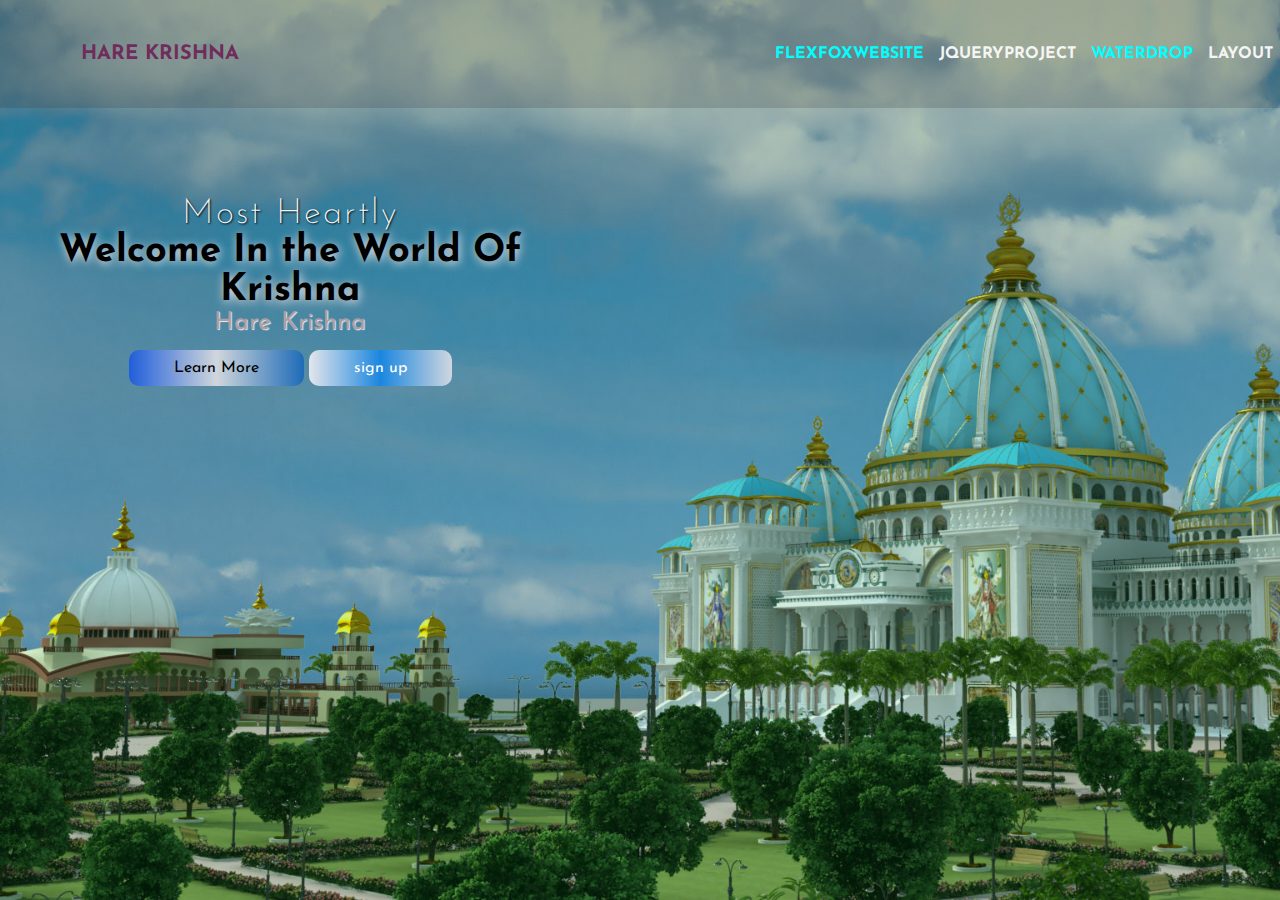
<file: index.html>
<!DOCTYPE html>
<html lang="en">
<head>
    <meta charset="UTF-8">
    <meta name="viewport" content="width=device-width, initial-scale=1.0">
    <title>Animation Website</title>
    <!-- <link href="Aniamtion.css"> -->
    <link rel="stylesheet"href="style.css">
    <link rel="preconnect" href="https://fonts.gstatic.com">
<link href="https://fonts.googleapis.com/css2?family=Josefin+Sans&display=swap" rel="stylesheet">
<link
rel="stylesheet"
href="https://cdnjs.cloudflare.com/ajax/libs/animate.css/4.1.1/animate.min.css"
/>  
</head>
<body>
    <header>
        <nav>
            <div id="logo" ><h1 class="animated">Hare Krishna</h1></div>
            <div class="menu">
                <a href="websiteusingflexbox.html">Flexfoxwebsite</a>
                <a href="jqeryproject.html">JQueryProject</a>
                <a href="waterdrop.html">WaterDrop</a>
                <a href="website layout.html">Layout</a>
            </div>
        </nav>
            <main>
                <section>
                       <h3>Most Heartly</h3>
                       <!-- <br>/ -->
                       <h1>Welcome In the World Of Krishna<span class="change_content"></span></h1>
                      <!-- <br> -->
                       <p>Hare Krishna</p>
                       <a class="learn" href="#">Learn More</a>
                       <a  class="signup"href="#">sign up</a>

                </section>
            </main>
        
    </header>
</body>
</html>
</file>
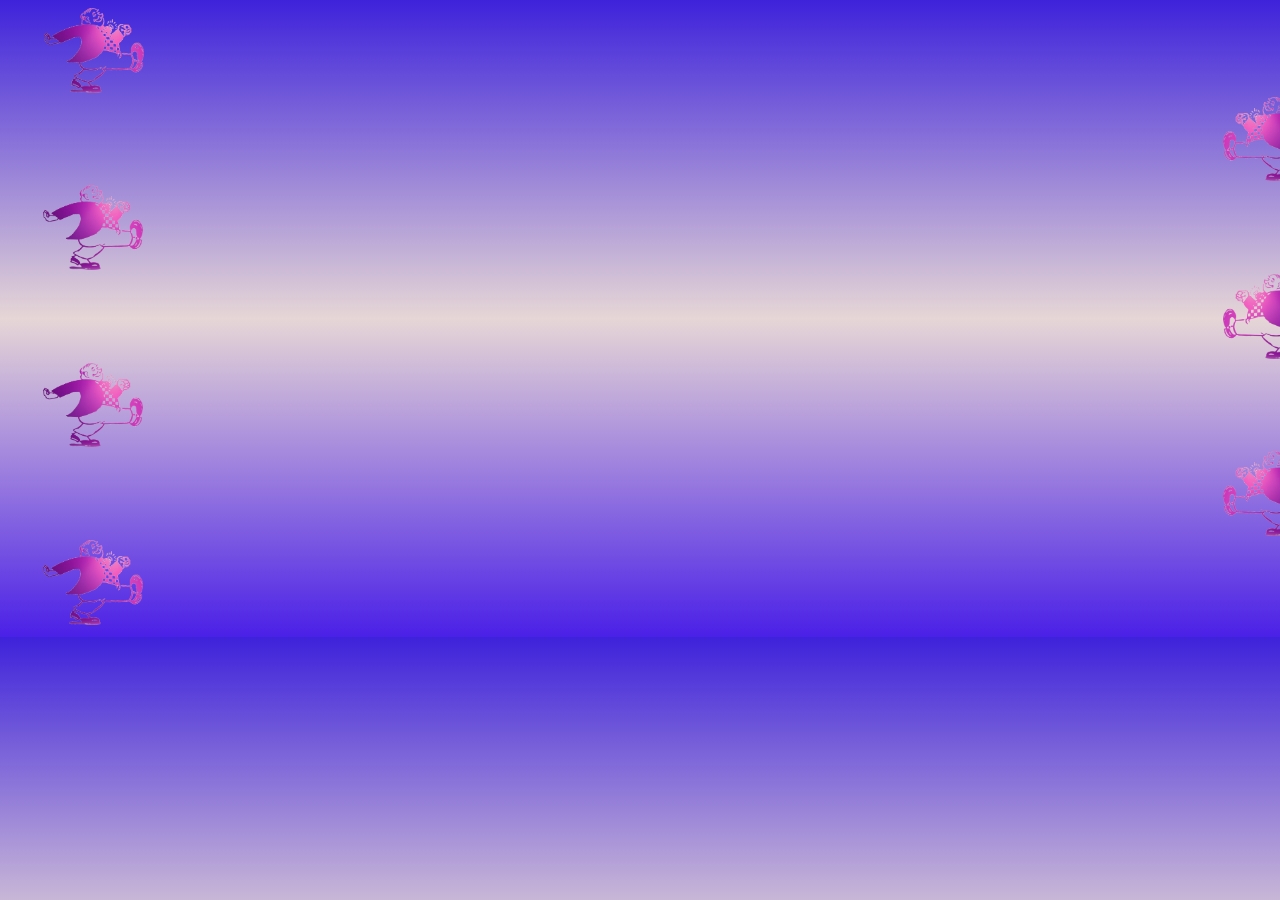
<file: jqeryproject.html>
<!DOCTYPE html>
<html lang="en">
<head>
    <meta charset="UTF-8">
   
    <meta name="viewport" content="width=device-width, initial-scale=1.0">
    <title>Project</title>
    <style>
        body{
            /* background:linear-gradient(red ,blue ,green); */
            background-image:linear-gradient(to top,rgb(75, 32, 231),#e6d6d6,#3e22db);
        }
        #imgman,#imgman2,#imgman4,#imgman6{
            /* direction: inherit; */
            transform: scaleX(-1);
            position: relative;
        }
       #imgman1,#imgman3,#imgman5{
           margin-left: 1250px;
           position: relative;
       }
       #kris{
           margin-top:0px;
           position: relative;
           
       }
    </style>
</head>
<body>
    
    <img id="imgman" src="PngItem_1725059.png"width="100px"heigth="100px">
    <br>
   
    
    <img id="imgman1" src="PngItem_1725059.png"width="100px"heigth="100px">

   
   <!-- <br><br> -->
   
   <img id="imgman2" src="PngItem_1725059.png"width="100px"heigth="100px"><br>
   <img id="imgman3" src="PngItem_1725059.png"width="100px"heigth="100px">
   <br>
   <img id="imgman4" src="PngItem_1725059.png"width="100px"heigth="100px">
   <br>
   <img id="imgman5" src="PngItem_1725059.png"width="100px"heigth="100px">
  <br>
   <img id="imgman6" src="PngItem_1725059.png"width="100px"heigth="100px">
   <!-- <img id="kris" src="lord-krishna-picture-transparentpng-24.png"> -->

   <script src="jquery.js">
    </script>
    <script>
        $(document).ready(function(){
            setInterval(function(){

                $("#imgman,#imgman2,#imgman4,#imgman6").animate({left:"+=20px"});
           
// $("#imgman1").animate({marginTop:"+=30px"});


            },10);
            setInterval(function(){
                $("#imgman1,#imgman3,#imgman5").animate({right:"+=20px",backgroundColor:"red",});
            },10);
            
            // setInterval(function(){
            //     // $("#imgman").animate({marginLeft:"+=30px",transform:"scaleX(-1)"});
            //     $("#imgman1").animate({marginTop:"+=50px"});


            // },1);
            // setInterval(function(){
            //     $("#imgman").animate({marginLeft:"+=30px",transform:"scaleX(-1)"});
            //     $("#imgman2").animate({marginTop:"+=50px",marginLeft:"+=30px"});


            // },1);
        });
    </script>
</body>
</html>
</file>
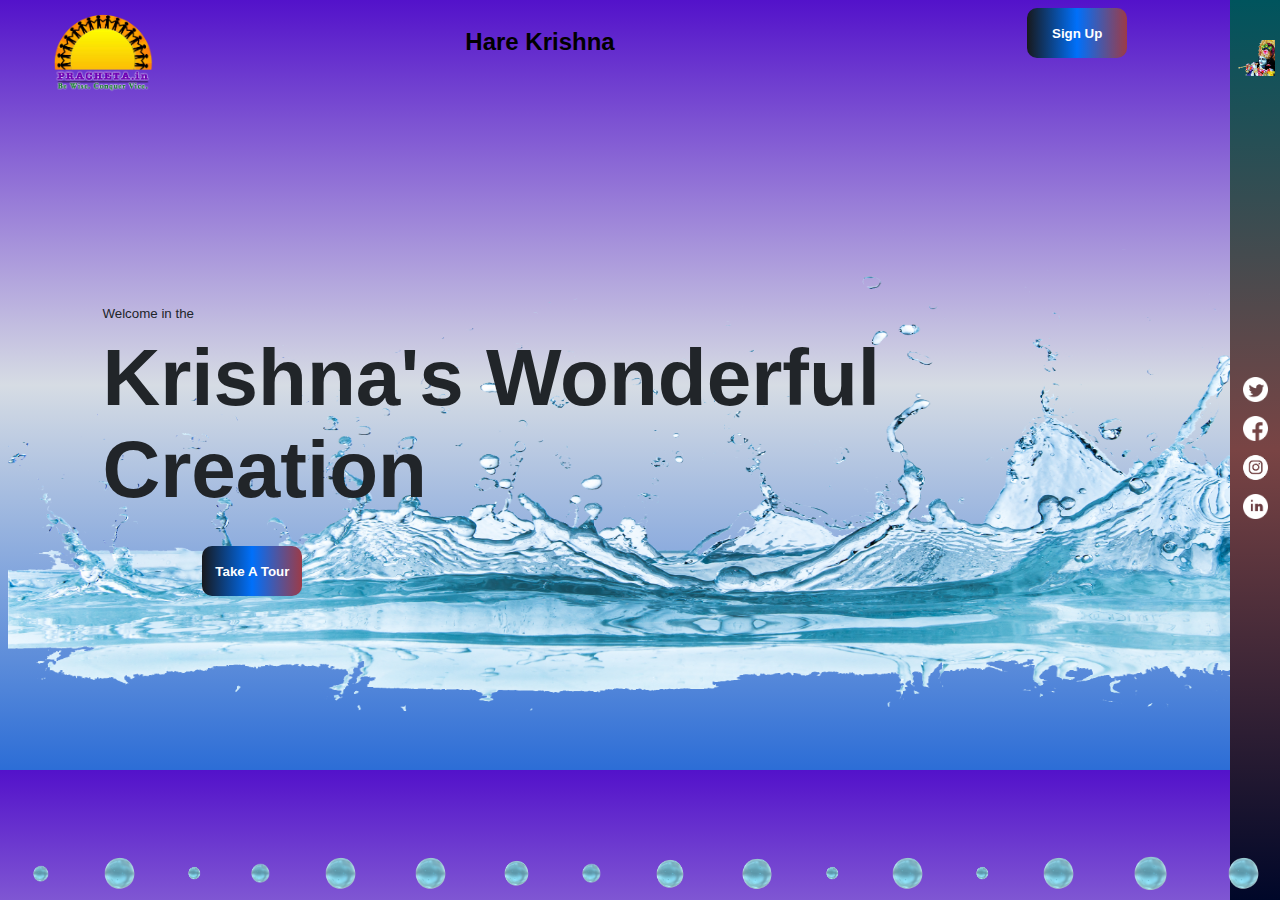
<file: waterdrop.html>
<!DOCTYPE html>
<html lang="en">
<head>
    <meta charset="UTF-8">
    <meta name="viewport" content="width=device-width, initial-scale=1.0">
    <title>Document</title>
    <style>

body{
    background-image: url("water.png");
    /* background-color:wheat; */
    background-image:linear-gradient(to top,#2c6dd6,#d6dce4,#5312ca);
font-family: sans-serif;
}
.logo{
    width:85%;
    height: 15%;
    
    display: flex;
    margin: auto;
    justify-content: space-between;
    flex-direction: row;

    text-align: center;
    /* padding-right: 200px; */
} 

button{
    padding:10px 10px;
  text-align: center;
  font-weight: bold;
  text-transform: capitalize;
  margin-left: 100px;
  
        text-align: center;
        font-size: 14x;
        border: none;
        color: #fff;
    background-image:linear-gradient(to right,#17191d,#0070fa,#9c3b48);
    border-radius:10px;
    border: transparent;
    height: 50px;
    width: 100px;
    cursor: pointer;
    box-shadow: yellowgreen;
    /* padding-left: 100px; */
    
}
.logo
{
    padding-right: 100px;
}


.bubble img{
    width:50px;
    animation: bubble 6s linear infinite;
}
.bubble{
    width: 100%;
    display: flex;
     align-items: center;
    justify-content: space-around;
    position: absolute;
    bottom: 0;

}

@keyframes bubble {
    0%{
        transform: translateY(0);
        opacity: 0;
    }
    50%{
        
        opacity: 1;
    }
    70%{
        
        opacity: 1;
    }
    100%{
        transform: translateY(-80vh);
        opacity: 0;
    }
  
    
}
.bubble img:nth-child(1)
{
    animation-delay: 2s;
    width: 25px;
}
.bubble img:nth-child(2)
{
    animation-delay: 3s;
}
.bubble img:nth-child(3)
{
    animation-delay: 4.5s;
    width: 20px;
}
.bubble img:nth-child(4)
{
    animation-delay: 3s;
width: 30px;
}
.bubble img:nth-child(5)
{
    animation-delay: 6s;
}
.bubble img:nth-child(6)
{
    animation-delay: 2s;
}
.bubble img:nth-child(7)
{
    width: 40px;
    animation-delay: 7s;
}
.bubble img:nth-child(8)
{
    width: 30px;
    animation-delay: 7s;
}
.bubble img:nth-child(9)
{
    width: 45px;
    animation-delay: 3s;
}
.bubble img:nth-child(10)
{
    width: 49px;
    animation-delay: 3.5s;
}
.bubble img:nth-child(11)
{
    width: 20px;
    animation-delay: 5s;
}
.bubble img:nth-child(12)
{
    width: 50px;
    animation-delay: 5.5s;
}
.bubble img:nth-child(13)
{
    width: 20px;
    animation-delay: 7s;
}
.bubble img:nth-child(14)
{
    width: 50px;
    animation-delay: 3s;
}
.bubble img:nth-child(15)
{
    width: 54px;
    animation-delay: 3s;
}
.bubble img:nth-child(167)
{
    width: 50px;
    animation-delay: 7s;
}

.content{
    color: #212529;
    position: absolute;
    top: 50%;
    left: 8%;
    transform: rotate(-1deg);
    transform: translateY(-50%);
}
h1{
    font-size: 80px;
    margin: 10px 0px 30px;
}
.sidebar{
    width: 50px;
    height: 100vh;
    background: linear-gradient(#00545d,rgb(121, 68, 68),#000729);
    position: absolute;
    right: 0;
    top: 0;
}
#menu{
    display: block;
    width: 40px;
    margin: 40px auto 0;
    cursor: pointer;
}
.social img{
    width: 25px;
    margin: 5px auto;
    cursor: pointer;

}
    .social{
        width: 50px;
        text-align: center;
        position: absolute;
        top:50%;
        transform: translateY(-50%);
    }

    </style>
   
</head>
<body>
    <div class="container">
    
            <div class="logo">
                <img class="log"  src="praceta_1.png"width="100px"height="100px">
                <h2>Hare Krishna</h2>
                <button id="btn" type="button">Sign Up</button>
                
            </div>
           
        
    
  <div class="content">
      <small>Welcome in the </small>
      <h1>Krishna's Wonderful<br>Creation</h1>
      <button type="button">Take a tour</button>
  </div>
<img src="water.png"width="1500px"height="650px">

<div class="sidebar">
    <img id="menu" src="lord-krishna-picture-transparentpng-24.png">
    <div class="krishna">
       
    </div>
    <div class="social">
        <img src="twitter1.png">
        <img src="facebook1.png">
        <img src="instagram.png">
        <img src="linkedin1.png">


    </div>
</div>


<div class="bubble">
    <img src="drop.png">
    <img src="drop.png">
    <img src="drop.png">
    <img src="drop.png">
    <img src="drop.png">
    <img src="drop.png">
    <img src="drop.png">
    <img src="drop.png">
    <img src="drop.png">
    <img src="drop.png">
    <img src="drop.png">
    <img src="drop.png">
    <img src="drop.png">
    <img src="drop.png">
    <img src="drop.png">
    <img src="drop.png">
</div>
</div>

    
  
</body>
</html>
</file>
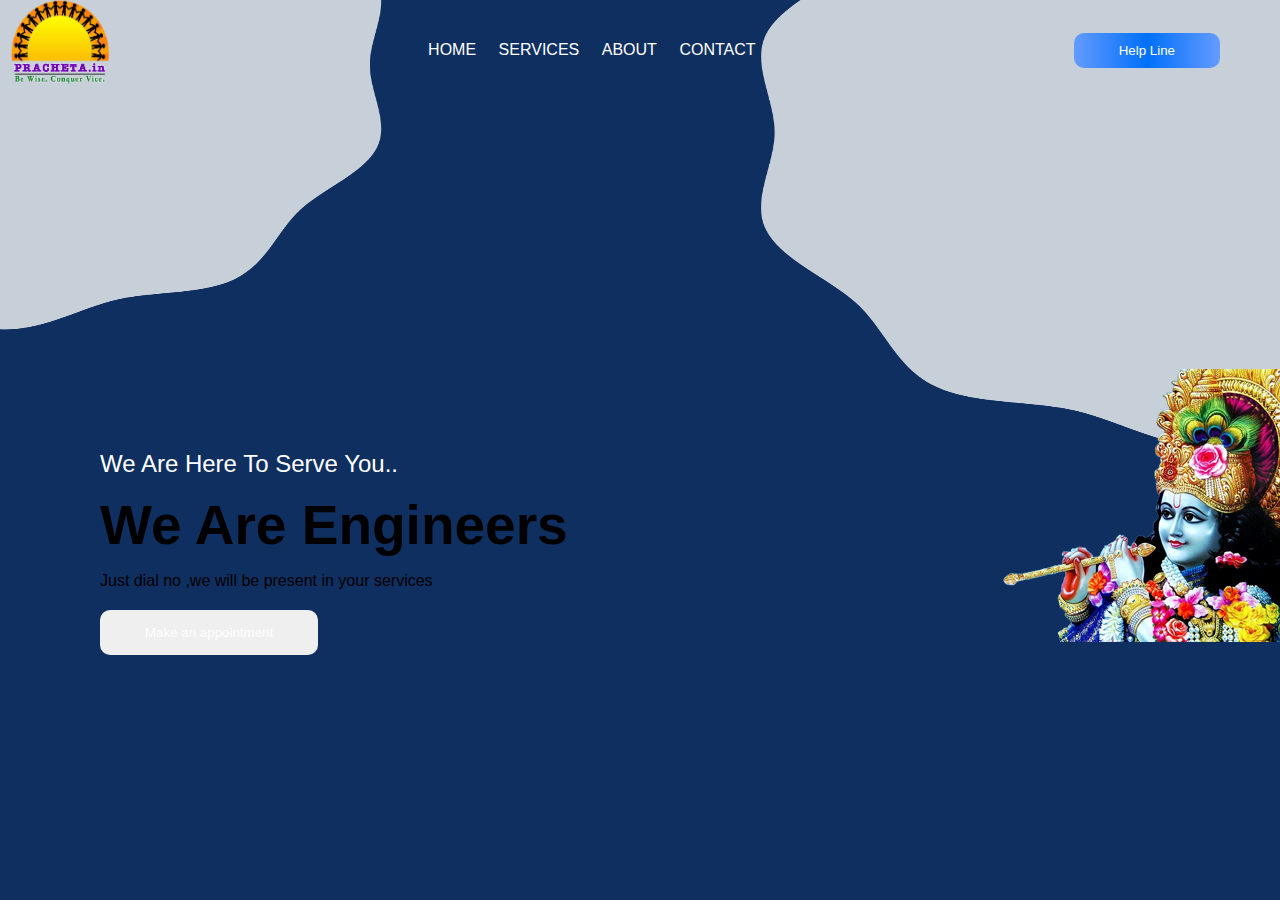
<file: website layout.html>
<!DOCTYPE html>
<html lang="en">
<head>
    <meta charset="UTF-8">
    <meta name="viewport" content="width=device-width, initial-scale=1.0">
    <title>Website</title>
    <style>
        *{
            margin: 0;
            padding: 0;
            box-sizing: border-box;
            font-family:'Franklin Gothic Medium', 'Arial Narrow', Arial, sans-serif;

        }
        header{
            width: 100%;
            height: 100vh;
            background-image: url("20201204_140431_0000.png");
            background-repeat: no-repeat;
            background-size: 100% 100%;

        }
        .mainheader{
            width: 100%;
            height: 100px;
            display: flex;
            justify-content: space-between;
            align-items: center;

        }
    .logo img{
        padding-left:10px;
    }
    .mainheader nav{
        display: flex;
        justify-content: space-around;
        align-items: center;
        width: 350px;
    }
    .mainheader nav a{
        text-decoration: none;
        color: white;
      
        text-transform: uppercase;
        display: flex;
    }
    .menubtn{
        margin-right: 60px;

    }
    .menubtn button{
        padding:10px 45px;
        text-align: center;
        font-size: 14x;
        border: none;
        color: #fff;
    background-image:linear-gradient(to right,#649bff,#0070fa,#649bff);
    border-radius:10px;
    

    }
    main{
        width: 100%;
            display: flex;
            justify-content: space-between;
            align-items: center;
            padding-top: 200px;

    }
    main .right-sec{
        padding-right: 0;
        padding-top:50px;
    }
    main .left-sec{
        padding-left: 100px;
        padding-bottom:px;
padding-bottom:10px;
    }
    main .left-sec h2{
        text-transform: capitalize;
        color: white;
        margin-top: 150px;
        font-weight: lighter;

    }
    .left-sec h1{
        font-size: 55px;
        text-transform: capitalize;
        font-weight: 700;
        margin: 15px 0;

    }
    .left-sec p{
        margin-bottom: 20px;
    }
    .left-sec button{
        padding:15px 45px;
        text-align: center;
        font-size: 14x;
        border: none;
        color: #fff;
    /* background-image:linear-gradient(to right,#649bff,#0070fa,#649bff); */
    border-radius:10px;
    

    }
    </style>
</head>
<body>
    <!-- use png transparent  -->
    <header>
        <div class="mainheader">
            <div class="logo">
                <img src="praceta_1.png"width="110px"height="110px">
            </div>
            <nav>
                <a href="project.html">Home</a>
                <a href="flexboxform.html">Services</a>
                <a href="mediaquery.html">About</a>
                <a href="websiteusingflexbox.html">Contact</a>
            </nav>
            <div class="menubtn">
                <button>Help Line</button>
            </div>
        </div>
        <main>
        <section class="left-sec">
         <h2>We are here to serve you..</h2>
         <h1>
             We are Engineers
         </h1>
         <p>Just dial no ,we will be present in your services</p>
         <button>Make an appointment</button>
        </section>
        <section class="right-sec">
            <figure>
                <img src="lord-krishna-picture-transparentpng-24.png">
            </figure>


        </section>
        
        </main>
    </header>
</body>
</html>
</file>
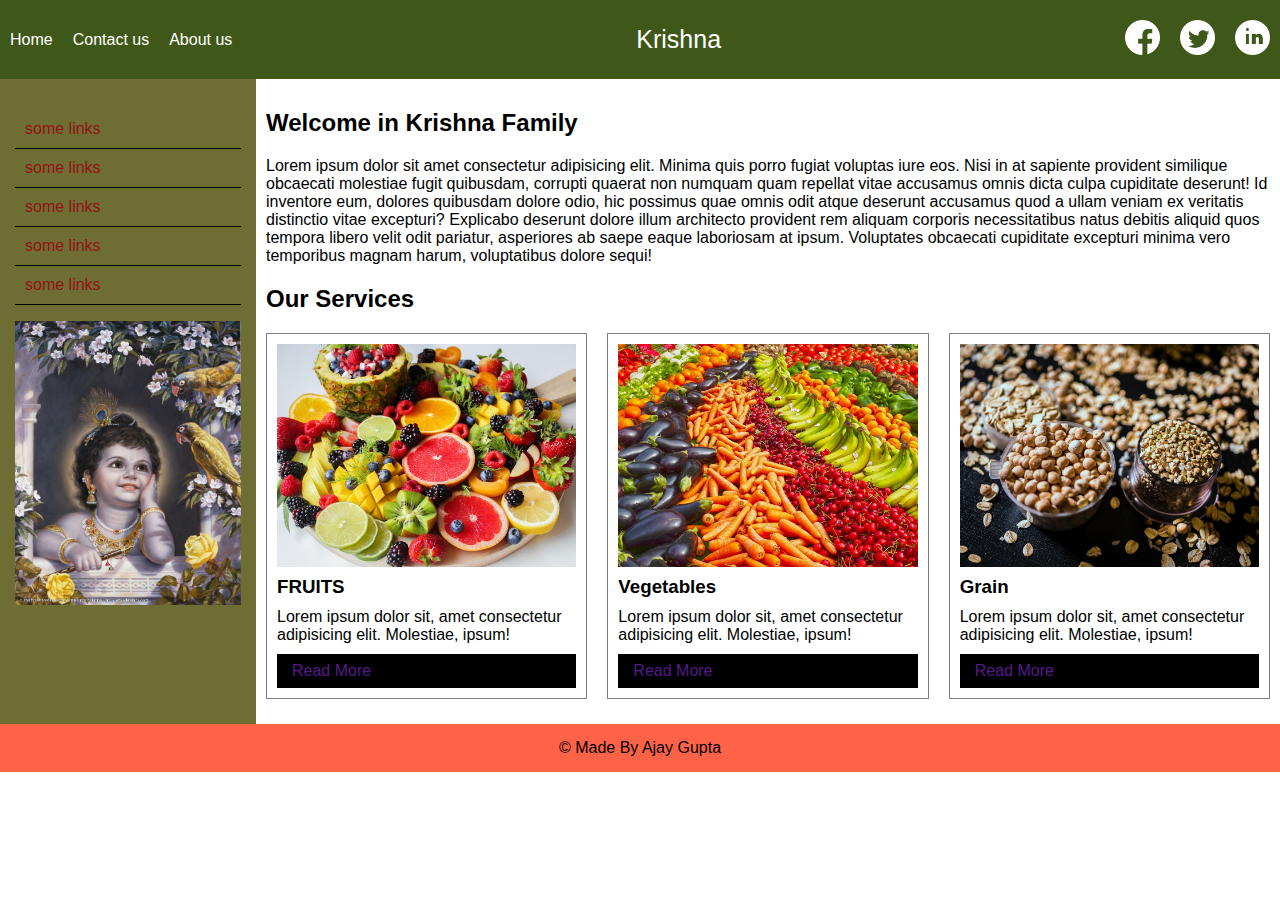
<file: websiteusingflexbox.html>
<!DOCTYPE html>
<html lang="en">
<head>
    <meta charset="UTF-8">
    <meta name="viewport" content="width=device-width, initial-scale=1.0">
    <title>Flexbox Layout</title>
</head>
<style>
    *{
        /* For managing padding */
        box-sizing: border-box;
    }
    body{
        font-family:arial;
        display: flex;
        flex-direction: column;
        margin: 0;
    }
    a{
        text-decoration: none;
    }
    header{
        background-color: rgb(63, 88, 25);
        display: flex;
        align-items: center;
        padding: 10px 0;
    }
    header ul{
        list-style: none;
        display: flex;
        padding: 0;
        margin: 0;
    }
    header a{
        color: white;
    }
    #logo{
        margin: 0 auto;
        font-size: 25px ;
    }
    
    #menu li{
        padding:10px;
        }
#social-links li{
    padding: 10px;
}
#main{
    display: flex;
}
aside{
    flex:0 0 20vw;
    background-color: rgb(145, 137, 145);
}
.service-container{
    display: flex;
    flex-wrap: wrap;
    justify-content: space-between;
}
article{
    padding: 10px;
}
aside{

padding: 15px;
flex: 0 0 20vw;
background: rgb(110, 110, 52);
}
aside ul{
    list-style-type: none;
    padding: 0;
    

}
aside ul a{
    color:rgb(148, 18, 18);
    padding: 10px;
    display:block;
    border-bottom:black 1px solid;


}
aside img{
    width: 100%;
}


.service-box{
    border:groove gray 1px;
     padding: 10px;
    flex-basis: 32%;
     max-width: 370px; 
     display: flex;
     flex-direction: column;
     margin-bottom: 15px;
}
.service-box h3{
    margin: 5px 0px 10px;
}
.service-box p{
    margin:  0 0 10px;
}
.call-to-action{
    background-color:black ;
    color: white;
    padding :8px 13px;
}
.call-to-action a {
    align-self: flex-start;
    border: 2px solid transparent;
    margin-top: auto;
}
.call-to-action a:hover{
    
    border: 2px solid transparent;
    color: gray;
}
.service-box img{
    width:100% ;
}
    footer{
        background-color: tomato;
        color:#000;
        text-align: center;
        padding: 15px ;
    }
    @media screen and (max-width: 850px){
        .service-box{
            flex-basis: 48%;
        }
        aside{
        flex: 0 0 20vw;
        }
        
    }
    @media screen and (max-width: 600px){
        header{
            flex-direction: column;
            
        }
        #logo{
            order: -1;
        }
        article{
            order: -1;
        }
        #main{
            flex-direction: column;
        }
        .service-container{
            flex-direction: column;
            align-items: center;
        }
        h2{
            text-align: center;
        }
        
    }
</style>

<body>
    <header>
        <nav id="menu">
            <ul>
                <li><a href="">Home</a></li>
                <li><a href="">Contact us</a></li>
                <li><a href="">  About us</a></li>
                
            </ul>
        </nav>
        <div id="logo">
            <a href="">Krishna</a>
        </div>
        <nav id="social-links">
            <ul>
                <!-- ul>li*3>a trick -->
                <li><a href=""><img src="facebook1.png"width="35px"><i class="fab fa-facebook-f"></i></a></li>
                <li><a href=""><img src="twitter1.png"width="35px"><i class="fab fa-twitter"></i></a></li>
                <li><a href=""><img src="linkedin1.png"width="35px"><i class="fab fa-google-plus-g"></i></a></li>
            </ul>
        </nav>
    </header>
    <div id="main">
        <aside class=" ">
        <ul>
            <li><a href="">some links</a></li>
            <li><a href="">some links</a></li>
            <li><a href="">some links</a></li>
            <li><a href="">some links</a></li>
            <li><a href="">some links</a></li>
        </ul>
        <img src="krishna-33046.jpg">
        </aside>
        <article class=" ">
            <h2>Welcome in Krishna Family</h2>
            <p>Lorem ipsum dolor sit amet consectetur adipisicing elit. Minima quis porro fugiat voluptas iure eos. Nisi in at sapiente provident similique obcaecati molestiae fugit quibusdam, corrupti quaerat non numquam quam repellat vitae accusamus omnis dicta culpa cupiditate deserunt! Id inventore eum, dolores quibusdam dolore odio, hic possimus quae omnis odit atque deserunt accusamus quod a ullam veniam ex veritatis distinctio vitae excepturi? Explicabo deserunt dolore illum architecto provident rem aliquam corporis necessitatibus natus debitis aliquid quos tempora libero velit odit pariatur, asperiores ab saepe eaque laboriosam at ipsum. Voluptates obcaecati cupiditate excepturi minima vero temporibus magnam harum, voluptatibus dolore sequi!</p>
            <h2>Our Services</h2>
            <div class="service-container">
                <div class="service-box">
                <div class="service-image">
                    <img src="food1.jpg"alt="">

                </div>
                <div class="service-title">
                    <h3>FRUITS</h3>
                </div>
                <div class="service-desc">
                    <p>Lorem ipsum dolor sit, amet consectetur adipisicing elit. Molestiae, ipsum!</p>
                </div>
                <div class="call-to-action">
                    <a href="">Read More</a>
                </div>
               
            </div>
            <div class="service-box">
                <div class="service-image">
                    <img src="food2.jpg"alt="">

                </div>
                <div class="service-title">
                    <h3>Vegetables</h3>
                </div>
                <div class="service-desc">
                    <p>Lorem ipsum dolor sit, amet consectetur adipisicing elit. Molestiae, ipsum!</p>
                </div>
                <div class="call-to-action">
                    <a href="">Read More</a>
                </div>
                
            </div>
            <div class="service-box">
                <div class="service-image">
                    <img src="food3.jpg"alt="">

                </div>
                <div class="service-title">
                    <h3>Grain</h3>
                </div>
                <div class="service-desc">
                    <p>Lorem ipsum dolor sit, amet consectetur adipisicing elit. Molestiae, ipsum!</p>
                </div>
                <div class="call-to-action">
                    <a href="">Read More</a>
                </div>
              
            </div>
        </div>

        </article>
    </div>
    <footer>
        &copy Made By Ajay Gupta
    </footer>
    
</body>
</html>
</file>
<file: style.css>
*{
    margin: 0;
    padding: 0;
    /* background-color: aqua;/ */
    box-sizing: border-box;
    font-family: 'Josefin Sans', sans-serif;
    /* background-image: linear-gradient(to top,#8113e9,#087df1,#d2d6da); */
}
header{
    width: 100%;
    height: 100vh;
    background-image: linear-gradient(rgba(14, 75, 14, 0.3),rgba(17, 236, 72, 0.1)),url("ttt.jpg");
    background-repeat: no-repeat;
    background-size: cover;
    /* background:black; */
}
nav{
    display: flex;
    justify-content: space-between;
    width: 100%;
    height: 12vh;
    background: rgba(51, 50, 50, 0.2);
    align-items: center;
    text-transform: uppercase;
}
.animated{


font-size: 20px;
	color: rgb(112, 44, 90);
	animation: beat .25s infinite alternate;
	transform-origin: center;
}
/* Heart beat animation */
@keyframes beat{
	to { transform: scale(1.4); }
}






nav #logo{
    width: 25%;
    text-align: center;
}
.menu{
    width: 40%;
    /* background-color: chartreuse; */
    display: flex;
    justify-content: space-around;
    /* text-decoration: none; */
    /* color: rgb(223, 14, 14); */
}
.menu a{
    text-decoration: none;
    color: whitesmoke;
    font-weight: bold;
}
.menu a:nth-child(1){
    color: aqua;
}
.menu a:nth-child(3){
    color: aqua;
}
main{
    /* width: 100%; */
    /* height: 85vh; */
    padding-right:700px;
    padding-top:79px;
    display: flex;
    align-items: center;
    margin-top: 10px;
    justify-content: center;
    text-align: center;
    /* top:50px; */
}
h3{
    font-size: 35px;    font-weight: 200;
    letter-spacing: 2px;
    color: whitesmoke;
    text-shadow: 1px 1px 2px black;
    /* 1- top 2-bottom 2px-blur */
}
section h1{
    font-size: 38px;

    font-weight: 900;
    text-shadow: 1px 2px 10px rgb(235, 226, 226);
}
section p{
    font-size: 25px;
    word-spacing: 2px;
    margin-bottom: 25px;
    text-shadow: 1px 1px 1px rgb(243, 232, 232);


}
section a{
    padding:10px 45px;
    text-align: center;
    font-size: 14x;
    border: none;
    color: #fff;
/* background-image:linear-gradient(to right,#649bff,#0070fa,#649bff); */
border-radius:10px;
text-decoration: none;
}
section .learn{
    /* background-color: rgb(161, 157, 182); */
    background-image: linear-gradient(to right,#205edb,#d0d6db,#1e6bb8);
    color: black;
}
section .signup{
    /* background-color: rgb(32, 172, 125); */
    background-image: linear-gradient(to right,#e4e6eb,#1a86df,#cfd7df);
}


.learn:hover{
    /* background-color: rgb(32, 172, 125); */
    background-image: linear-gradient(to right,#e61890,#d0d6db,#d1277c);
}

.signup:hover{
    /* background-color: #fff; */
   
    background-image: linear-gradient(to right,#db209d,#dfe7ee,#b81e8a); color: black;

}
.change_content:after{
    content:'';
    animation: changetext 2s infinite linear;
    color:rgb(80, 144, 163);


}
@keyframes changetext{
    0%{content:"Vrindavan";}
    20%{content:"Mathura";}
    30%{content:"Mayapur";}
     /* 40%{content:"Ajay";}
    60%{content:"V";}
    80%{content:"Vrindavan";}
    100%{content:"Vrindavan";} */ 

}


p{
    color:rgb(175, 157, 161);
}
</file>
